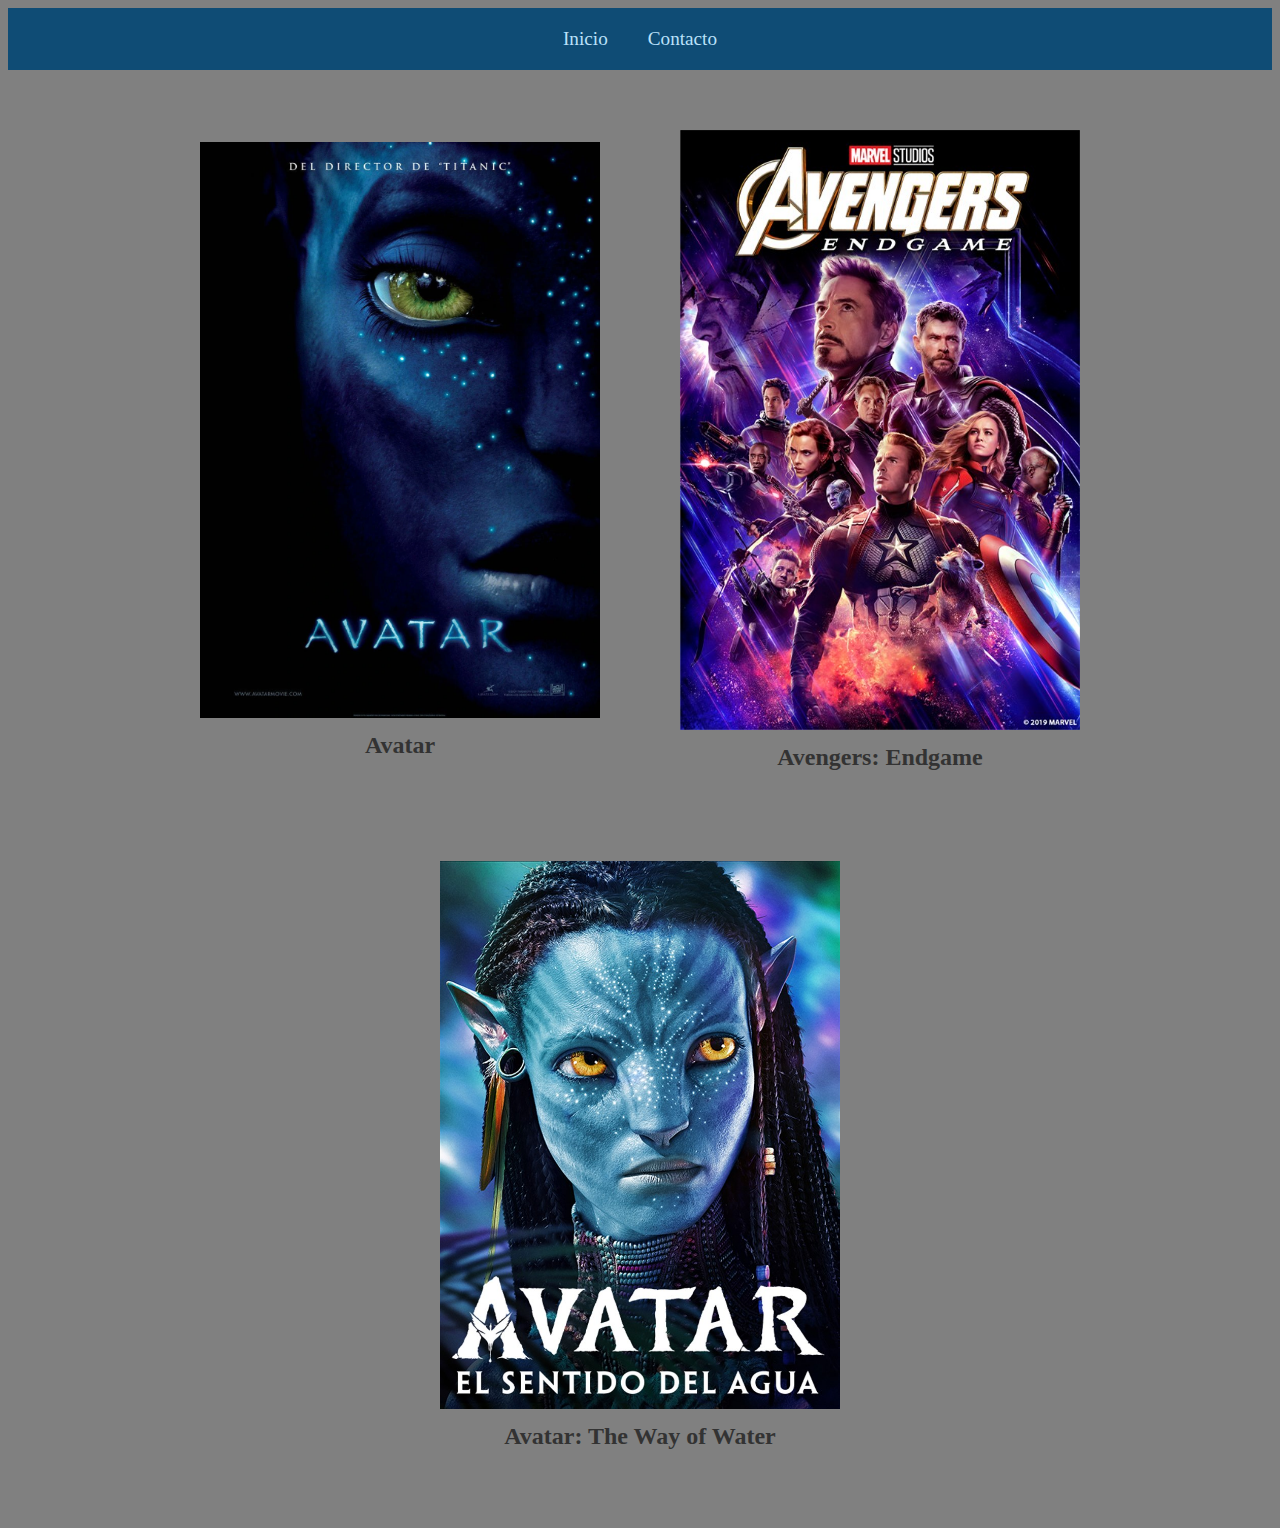
<file: index.html>
<!DOCTYPE html>
<html lang="en">
<head>
    <meta charset="UTF-8">
    <title>Top 3 Peliculas más vistas de la historia</title>
  <link rel="stylesheet" type="text/css" href="css/index.css">
</head>
<body>
<header>
  <nav>
      <ul>
      <li><a href="index.html"> Inicio</a></li>
          <li><a href="contacto.html"> Contacto</a></li>
      </ul>
  </nav>
</header>
<main>
    <section>
        <a href="Peli1.html">
            <img src="avatar.webp" alt="Avatar">
            <h2>Avatar</h2>
        </a>
    </section>
    <section>
        <a href="Peli2.html">
            <img src="p_avengersendgame_19751_e14a0104.jpeg" alt="EndGame">
            <h2>Avengers: Endgame</h2>
        </a>
    </section>
    <section>
        <a href="Peli3.html">
            <img src="avatar agua.jpg" alt="Avatar 2">
            <h2>Avatar: The Way of Water</h2>
        </a>
    </section>
</main>
</body>
</html>
</file>
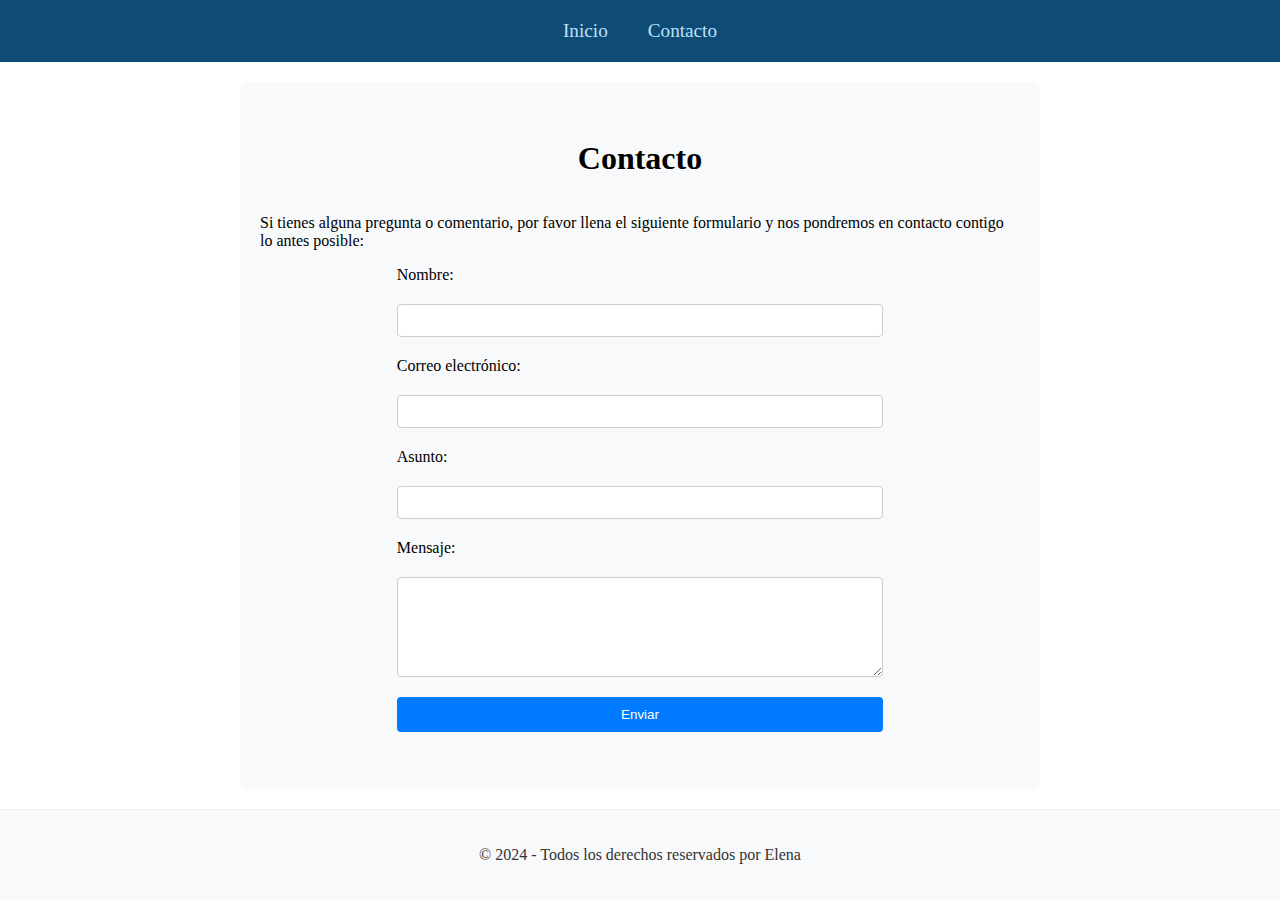
<file: contacto.html>
<!DOCTYPE html>
<html lang="en">
<head>
    <meta charset="UTF-8">
    <title>Contacto</title>
    <link rel="stylesheet" href="css/contacto.css">
</head>
<body>
<header>
    <nav>
        <ul>
            <li><a href="index.html"> Inicio</a></li>
            <li><a href="contacto.html"> Contacto</a></li>
        </ul>
    </nav>
</header>
<main>
    <h1>Contacto</h1>
    <p>Si tienes alguna pregunta o comentario, por favor llena el siguiente formulario y nos pondremos en contacto contigo lo antes posible:</p>
    <form action="gracias.html" method="post">

    <label for="nombre">Nombre:</label>
        <input type="text" id="nombre" name="nombre" required>

        <label for="correo">Correo electrónico:</label>
        <input type="email" id="correo" name="correo" required>

        <label for="asunto">Asunto:</label>
        <input type="text" id="asunto" name="asunto" required>

        <label for="mensaje">Mensaje:</label>
        <textarea id="mensaje" name="mensaje" required></textarea>

        <button type="submit">Enviar</button>
    </form>
    </section>
</main>
<footer>
    <p>&copy; 2024 - Todos los derechos reservados por Elena</p>
</footer>
</body>
</html>
</file>
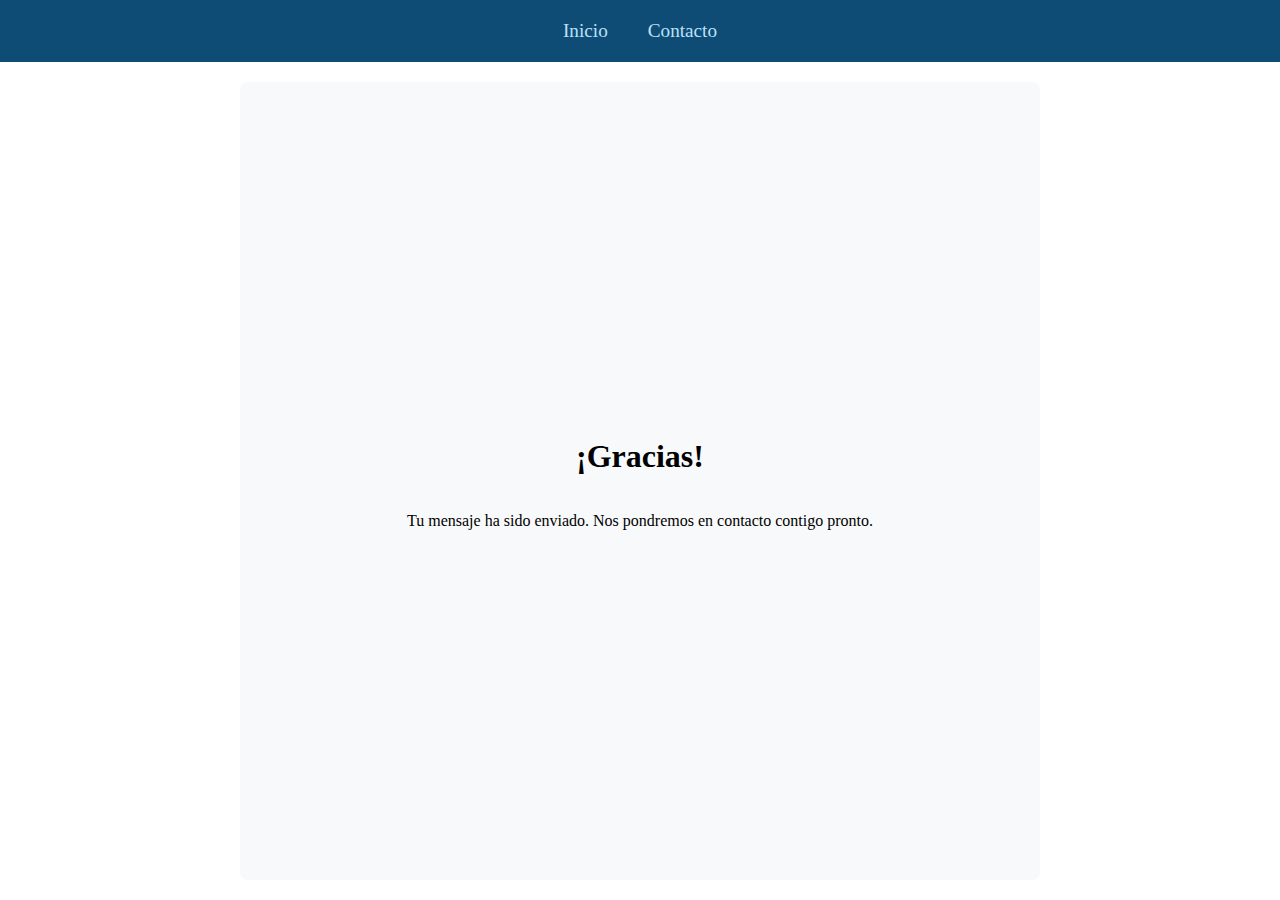
<file: gracias.html>
<!DOCTYPE html>
<html lang="en">
<head>
  <meta charset="UTF-8">
  <title>Gracias</title>
  <link rel="stylesheet" href="css/contacto.css">
</head>
<body>
<header>
  <nav>
    <ul>
      <li><a href="index.html"> Inicio</a></li>
      <li><a href="contacto.html"> Contacto</a></li>
    </ul>
  </nav>
</header>
<main>
  <h1>¡Gracias!</h1>
  <p>Tu mensaje ha sido enviado. Nos pondremos en contacto contigo pronto.</p>
</main>
</body>
</html>
</file>
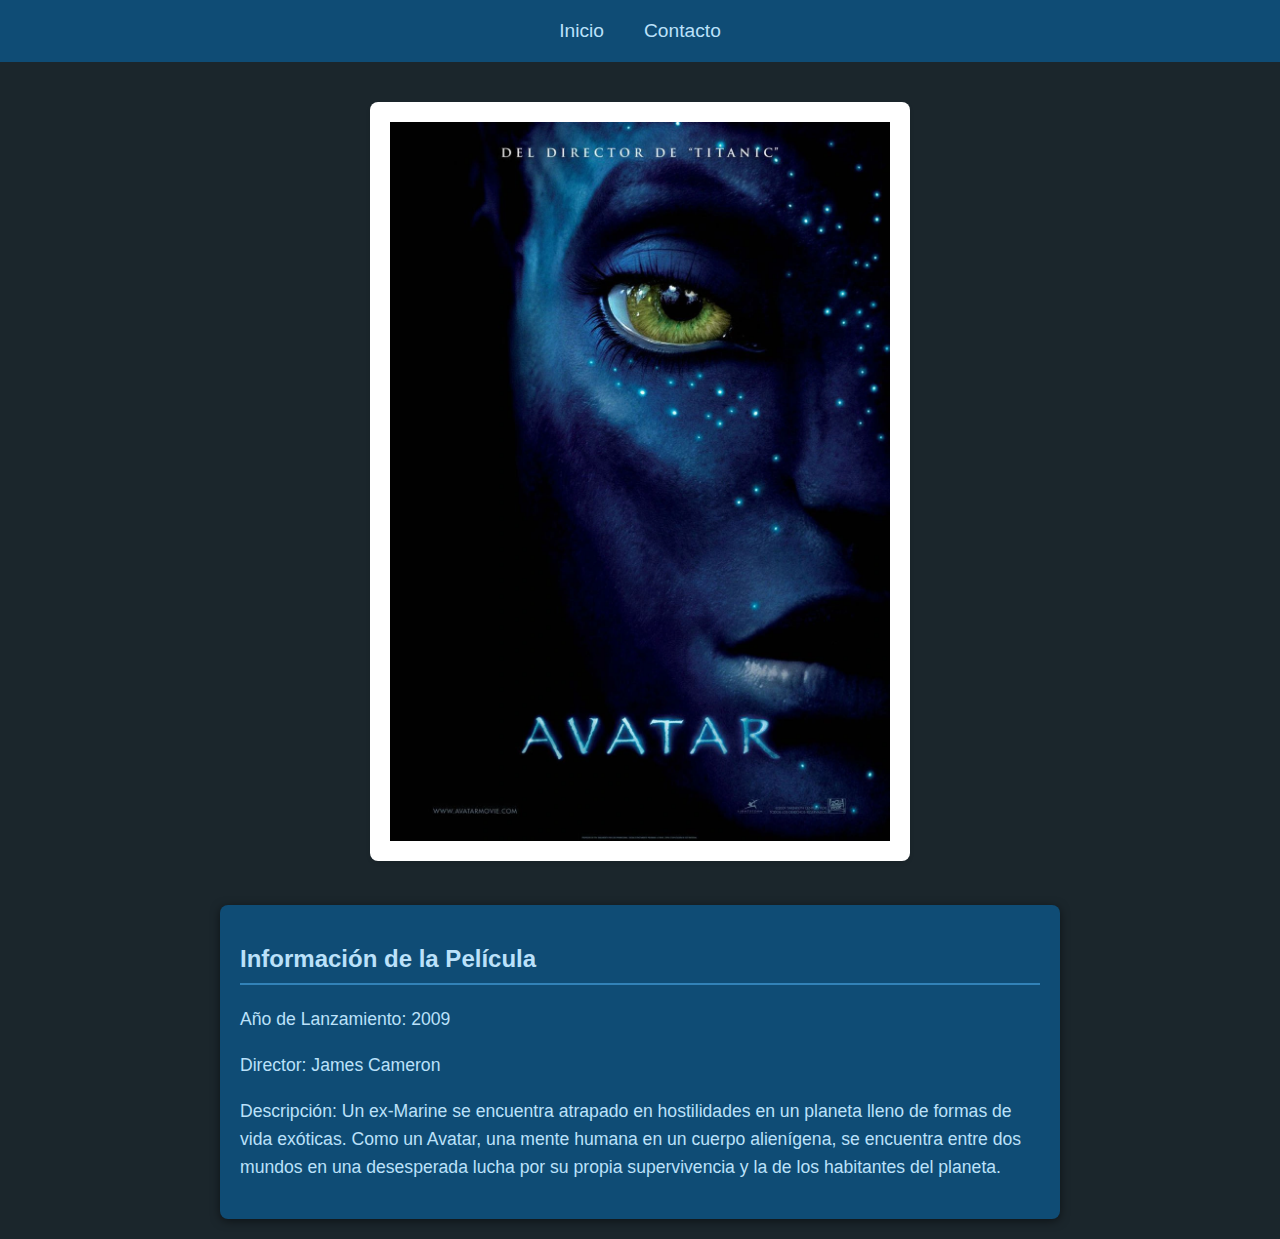
<file: Peli1.html>
<!DOCTYPE html>
<html lang="en">
<head>
    <meta charset="UTF-8">
    <title>Avatar</title>
  <link rel="stylesheet" href="css/estiloPelicula.css">
</head>
<body>
<header>
  <nav>
    <ul>
      <li><a href="index.html"> Inicio</a></li>
      <li><a href="contacto.html"> Contacto</a></li>
    </ul>
  </nav>
</header>
<section id="movie-image">
  <img src="avatar.webp" alt="Avatar Movie Poster" width="500">
</section>
<section id="movie-info">
  <h2>Información de la Película</h2>
  <p>Año de Lanzamiento: 2009</p>
  <p>Director: James Cameron</p>
  <p>Descripción: Un ex-Marine se encuentra atrapado en hostilidades en un planeta lleno de formas de vida exóticas. Como un Avatar, una mente humana en un cuerpo alienígena, se encuentra entre dos mundos en una desesperada lucha por su propia supervivencia y la de los habitantes del planeta.</p>
</section>
</body>
</html>
</file>
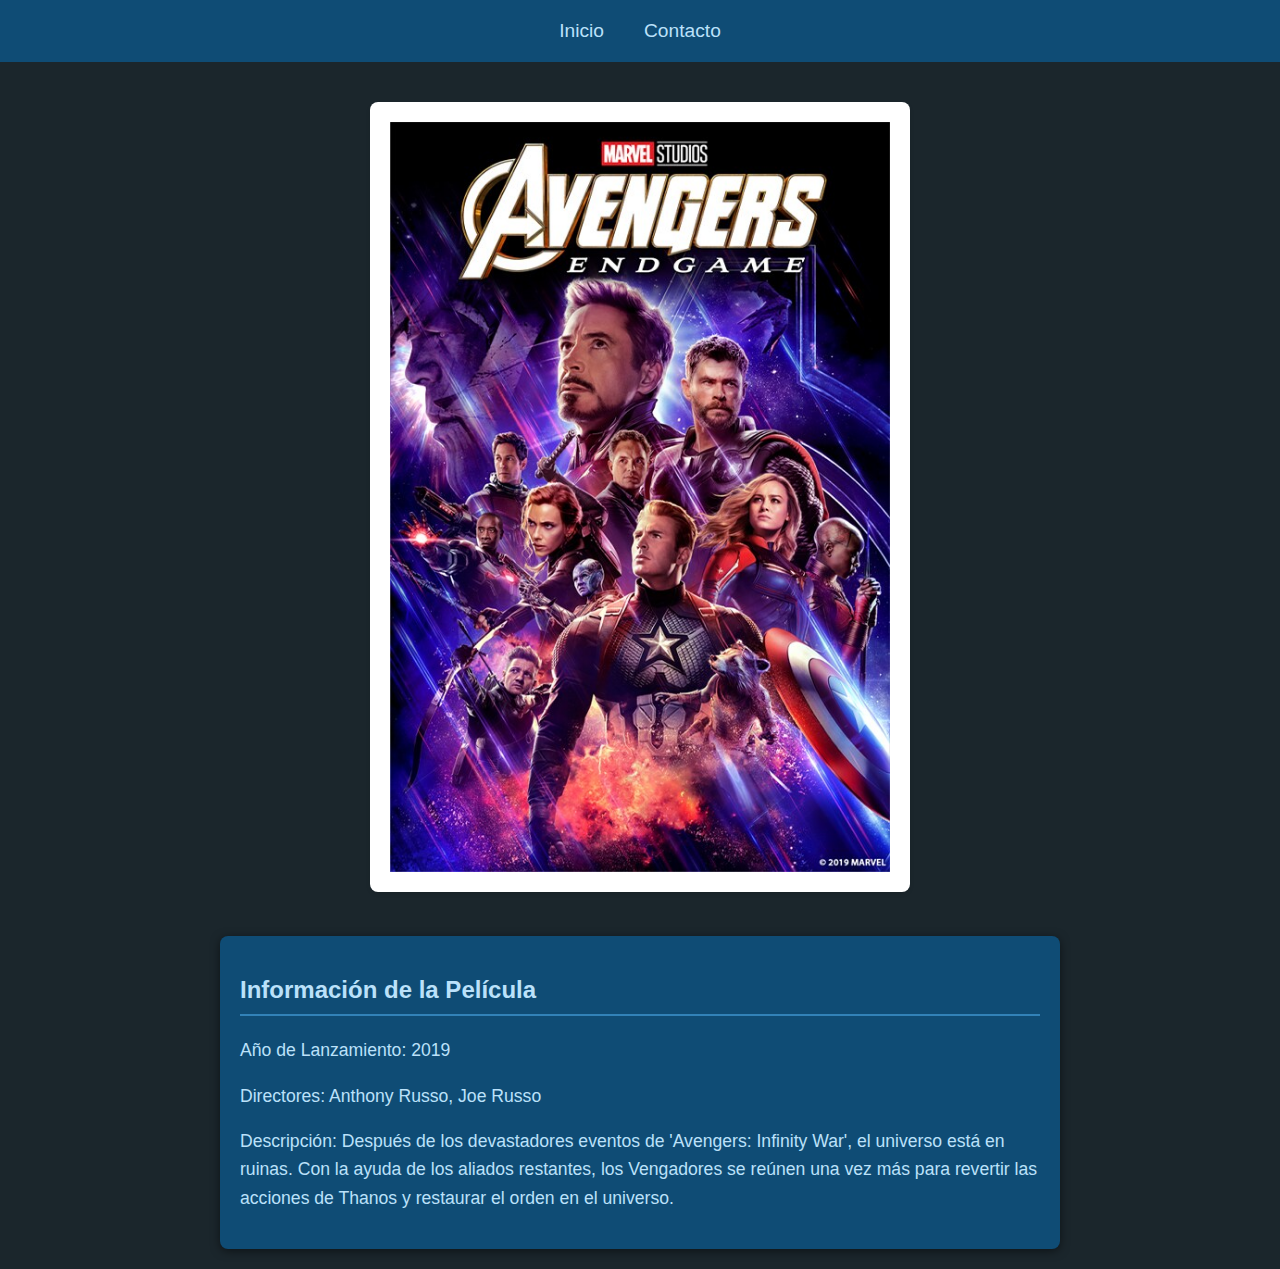
<file: Peli2.html>
<!DOCTYPE html>
<html lang="en">
<head>
    <meta charset="UTF-8">
    <title>Avengers End Game</title> <link rel="stylesheet" href="css/estiloPelicula.css">
</head>
<body>
<header>
  <nav>
    <ul>
      <li><a href="index.html"> Inicio</a></li>
      <li><a href="contacto.html"> Contacto</a></li>
    </ul>
  </nav>
</header>
<section id="movie-image">
  <img src="p_avengersendgame_19751_e14a0104.jpeg" alt="Avengers Endgame Movie Poster" width="500">
</section>
<section id="movie-info">
  <h2>Información de la Película</h2>
  <p>Año de Lanzamiento: 2019</p>
  <p>Directores: Anthony Russo, Joe Russo</p>
  <p>Descripción: Después de los devastadores eventos de 'Avengers: Infinity War', el universo está en ruinas. Con la ayuda de los aliados restantes, los Vengadores se reúnen una vez más para revertir las acciones de Thanos y restaurar el orden en el universo.</p>
</section>
</body>
</html>
</file>
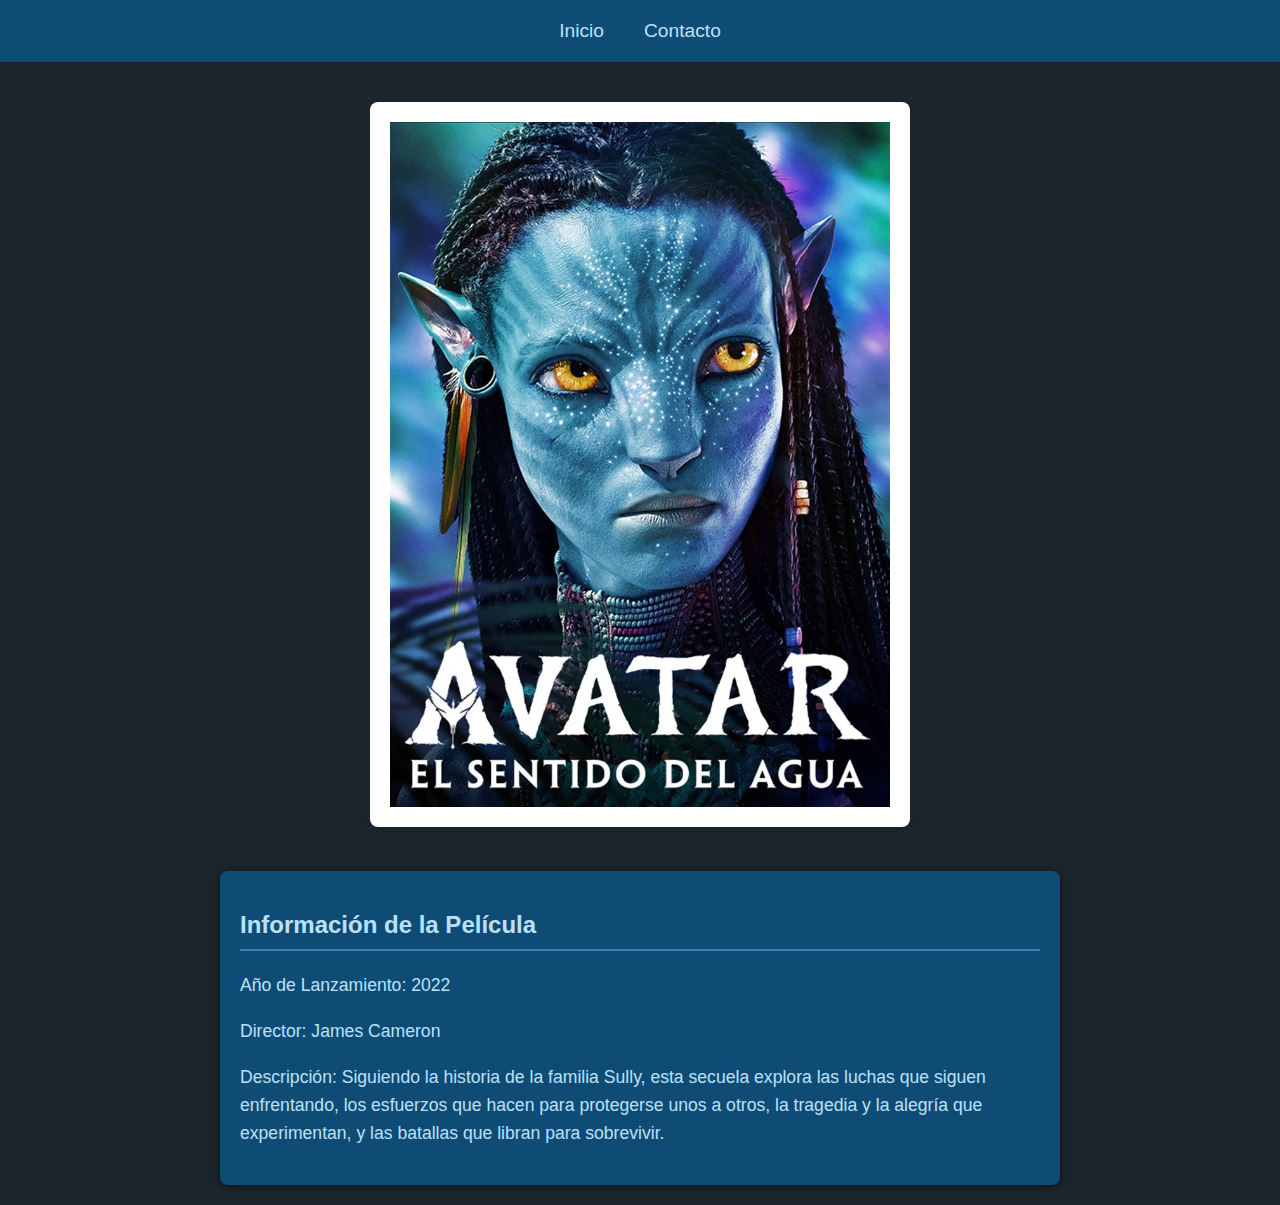
<file: Peli3.html>
<!DOCTYPE html>
<html lang="en">
<head>
    <meta charset="UTF-8">
    <title>Avatar: The Way of Water</title>
  <link rel="stylesheet" href="css/estiloPelicula.css">
</head>
<body>
<header>
  <nav>
    <ul>
      <li><a href="index.html"> Inicio</a></li>
      <li><a href="contacto.html"> Contacto</a></li>
    </ul>
  </nav>
</header>
<section id="movie-image">
  <img src="avatar agua.jpg" alt="Avatar: The Way of Water Movie Poster" width="500">
</section>
<section id="movie-info">
  <h2>Información de la Película</h2>
  <p>Año de Lanzamiento: 2022</p>
  <p>Director: James Cameron</p>
  <p>Descripción: Siguiendo la historia de la familia Sully, esta secuela explora las luchas que siguen enfrentando, los esfuerzos que hacen para protegerse unos a otros, la tragedia y la alegría que experimentan, y las batallas que libran para sobrevivir.</p>
</section>
</file>
<file: css/index.css>
body {
    background-color: gray;
}

header {
    background-color: #0f4c75;
    padding: 20px 10px;
    color: #bbe1fa;
    text-align: center;
}

nav ul {
    list-style-type: none;
    padding: 0;
    margin: 0;
    display: flex;
    flex-direction: column;
    align-items: center;
}

nav ul li {
    margin: 10px 0;
}

nav ul li a {
    text-decoration: none;
    color: #bbe1fa;
    font-size: 1em;
    transition: color 0.3s;
}

nav ul li a:hover {
    color: #3282b8;
}

main {
    display: flex;
    flex-direction: column;
    align-items: center;
    flex-grow: 1;
    padding: 20px;
    background-color: gray;
}

section {
    width: 90%;
    margin: 20px;
    text-align: center;
}

section img {
    width: 100%;
    height: auto;
}

section h2, section a {
    margin: 10px 0;
}

section a {
    text-decoration: none;
    color: #333;
}

section a:hover {
    opacity: 0.8;
}


@media (min-width: 601px) {
    nav ul {
        flex-direction: row;
        justify-content: center;
    }

    nav ul li {
        margin: 0 20px;
    }

    nav ul li a {
        font-size: 1.2em;
    }

    main {
        flex-direction: row;
        flex-wrap: wrap;
        justify-content: center;
    }

    section {
        width: 400px;
        margin: 40px;
    }
}
</file>
<file: css/contacto.css>
* {
    box-sizing: border-box;
}

header {
    background-color: #0f4c75;
    padding: 20px 0;
    color: #bbe1fa;
}

nav ul {
    list-style-type: none;
    padding: 0;
    margin: 0;
    display: flex;
    flex-direction: column;
    align-items: center;
}

nav ul li {
    margin: 10px 0;
}

nav ul li a {
    text-decoration: none;
    color: #bbe1fa;
    font-size: 1em;
    transition: color 0.3s;
}

nav ul li a:hover {
    color: #3282b8;
}

body, html {
    margin: 0;
    padding: 0;
    height: 100%;
    display: flex;
    flex-direction: column;

}

main {
    flex: 1;
    display: flex;
    justify-content: center;
    align-items: center;
    flex-direction: column;
    width: 90%;
    margin: 20px auto;
    padding: 20px;
    background-color: #f8f9fa;
    border-radius: 8px;
}

form {
    width: 100%;
    display: flex;
    flex-direction: column;
    align-items: center;
}

label, input, textarea, button {
    width: 100%;
    margin-bottom: 20px;
}

input[type="text"],
input[type="email"],
textarea {
    padding: 8px;
    border-radius: 4px;
    border: 1px solid #ccc;
}

textarea {
    height: 100px;
}

button[type="submit"] {
    background-color: #007bff;
    color: white;
    padding: 10px 15px;
    border: none;
    border-radius: 4px;
    cursor: pointer;
}

button[type="submit"]:hover {
    background-color: #0056b3;
}

footer {
    text-align: center;
    padding: 20px;
    background-color: #f8f9fa;
    color: #333;
    border-top: 1px solid #eee;
    width: 100%;
}

@media (min-width: 601px) {
    nav ul {
        flex-direction: row;
        justify-content: center;
    }

    nav ul li {
        margin: 0 20px;
    }

    nav ul li a {
        font-size: 1.2em;
    }

    main {
        max-width: 800px;
    }

    form, label, input, textarea, button {
        width: 80%;
    }
}
</file>
<file: css/estiloPelicula.css>
body {
    font-family: Arial, sans-serif;
    margin: 0;
    padding: 0;
    color: #bbe1fa;
    background-color: #1b262c;
}

header {
    background-color: #0f4c75;
    padding: 20px 0;
    color: #bbe1fa;
}

nav ul {
    list-style-type: none;
    padding: 0;
    margin: 0;
    display: flex;
    justify-content: center;
}

nav ul li {
    margin: 0 20px;
}

nav ul li a {
    text-decoration: none;
    color: #bbe1fa;
    font-size: 1.2em;
    transition: color 0.3s;
}

nav ul li a:hover {
    color: #3282b8;
}

@media (max-width: 600px) {
    nav ul {
        flex-direction: column;
        align-items: center;
    }

    nav ul li {
        margin: 10px 0;
    }
}

#movie-image {
    text-align: center;
    margin-top: 20px;
}

#movie-image img {
    margin: 20px;
    padding: 20px;
    background-color: #fff;
    border-radius: 8px;
    box-shadow: 0 2px 4px rgba(0,0,0,0.1);
}

#movie-info {
    margin: 20px auto;
    padding: 20px;
    max-width: 800px;
    background-color: #0f4c75;
    border-radius: 8px;
    box-shadow: 0 2px 10px rgba(0,0,0,0.5);
}

#movie-info h2 {
    color: #bbe1fa;
    border-bottom: 2px solid #3282b8;
    padding-bottom: 10px;
}

#movie-info p {
    font-size: 1.1em;
    line-height: 1.6;
}
</file>
